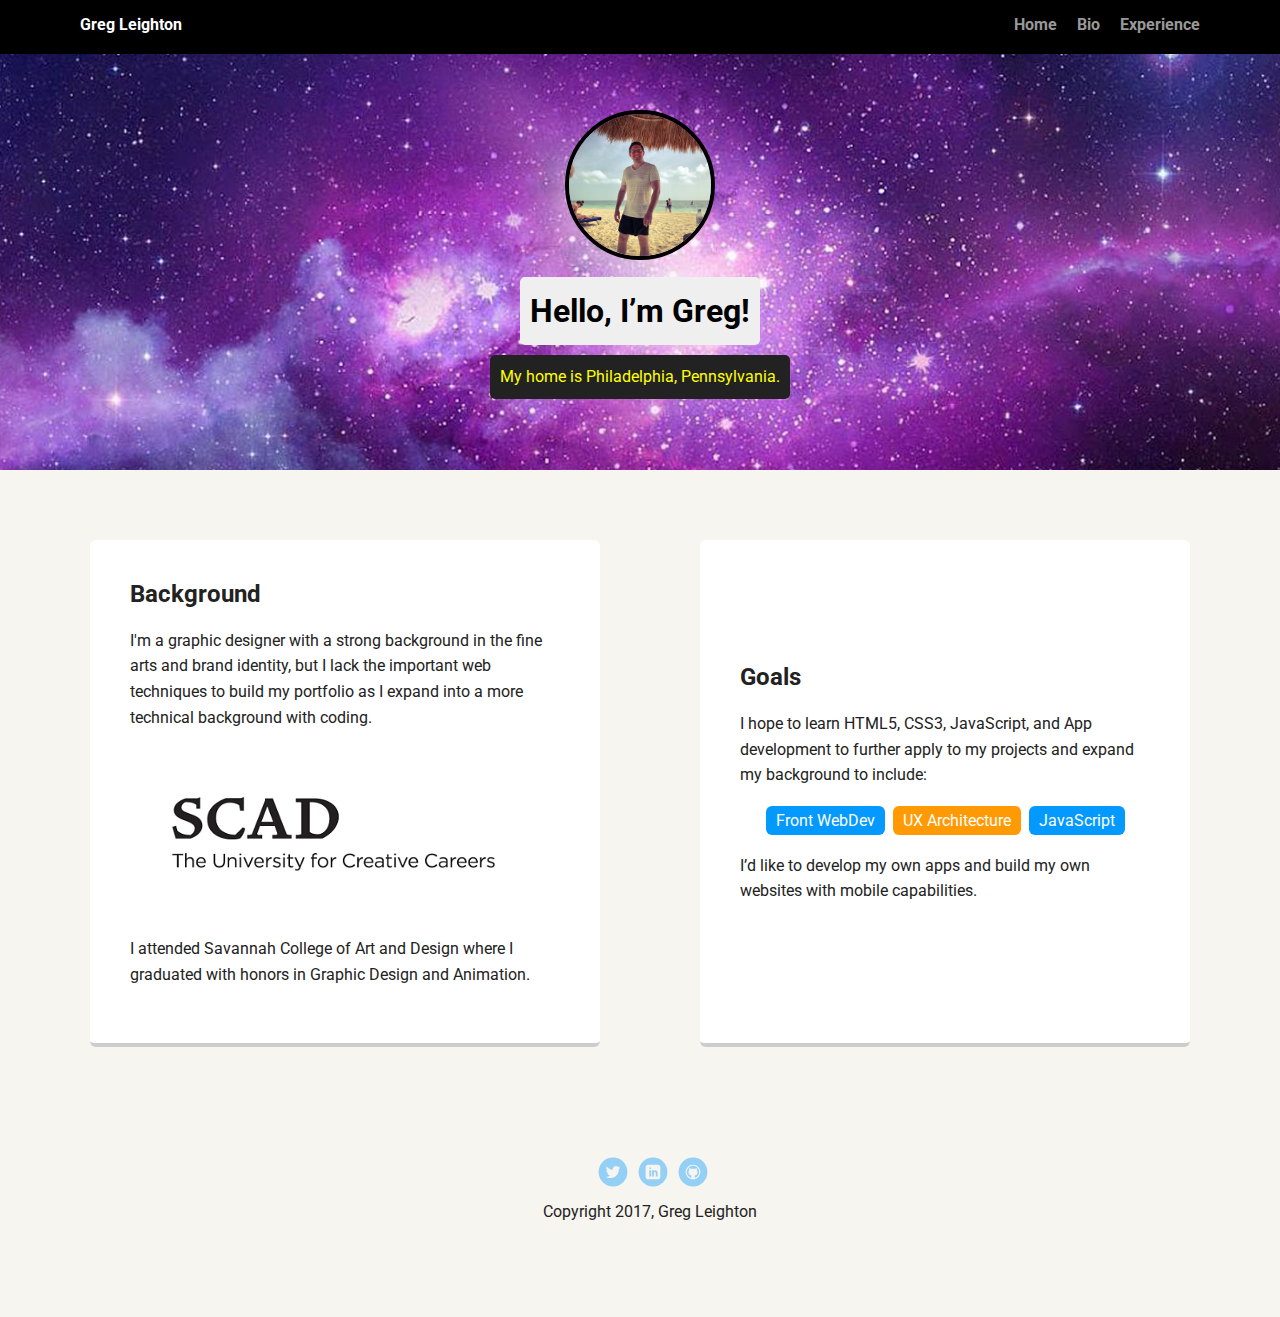
<file: index.html>
<!doctype html>
<html lang="en">
<head>
  <meta charset="utf-8">
  <title>Greg Leighton's Profile</title>
  <meta name="viewport" content="width=device-width, initial-scale=1.0">
  <link rel="stylesheet" href="styles.css">
  <link href="https://fonts.googleapis.com/css?family=Muli%7CRoboto:400,300,500,700,900" rel="stylesheet"></head>
  <body>

    <div class="main-nav">
        <ul class="nav">
          <li class="name">Greg Leighton</li>
          <li><a href="index.html">Home</a></li>
          <li><a href="bio.html">Bio</a></li>
          <li><a href="experience.html">Experience</a></li>
        </ul>
    </div>

    <header>
      <img src="images/me.png" alt="Hi I'm Greg" class="profile-image">
      <h1 class="tag name">Hello, I’m Greg!</h1>
      <p class="tag location">My home is Philadelphia, Pennsylvania.</p>
    </header>

    <main class="flex">
      <div class="card">
        <h2>Background</h2>
        <p>I'm a graphic designer with a strong background in the fine arts and brand identity, but I lack the important web techniques to build my portfolio as I expand into a more technical background with coding.</p>
        <img src="images/scad.jpg" alt="Savannah College of Art and Design" style="width:400px; height:170px">
        <p>I attended Savannah College of Art and Design where I graduated with honors in Graphic Design and Animation.</p>
      </div> 
      <div class="card">
        <h2>Goals</h2>
        <p>I hope to learn HTML5, CSS3, JavaScript, and App development to further apply to my projects and expand my background to include:</p>
        <ul class="skills">
          <li>Front WebDev</li>
          <li>UX Architecture</li>
          <li>JavaScript</li>
        </ul>
        <p>I’d like to develop my own apps and build my own websites with mobile capabilities.</p>
      </div>
    </main>
    <footer>
      <ul>
        <li><a href="https://twitter.com/leightondesign" class="social twitter">Twitter</a></li>
        <li><a href="https://www.linkedin.com/in/gregoryleighton/" class="social linkedin">LinkedIn</a></li>
        <li><a href="https://github.com/scadartguy" class="social github">Github</a></li>
      </ul>
      <p class="copyright">Copyright 2017, Greg Leighton</p>
    </footer>
  </body>
  </html>
</file>
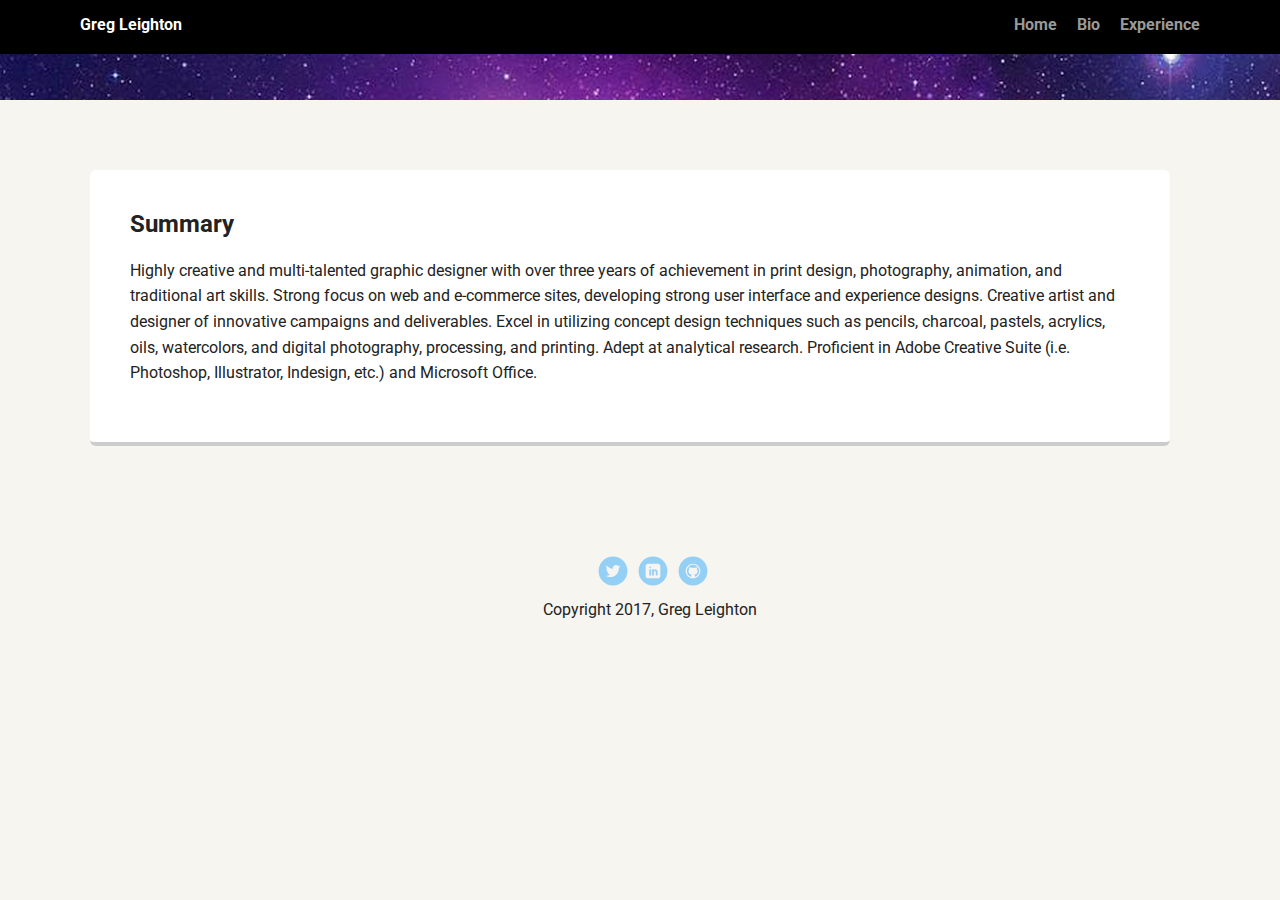
<file: bio.html>
<!doctype html>
<html lang="en">
<head>
  <meta charset="utf-8">
  <title>Greg Leighton's Profile</title>
  <meta name="viewport" content="width=device-width, initial-scale=1.0">
  <link rel="stylesheet" href="styles.css">
  <link href="https://fonts.googleapis.com/css?family=Muli%7CRoboto:400,300,500,700,900" rel="stylesheet"></head>
  <body>

    <div class="main-nav">
        <ul class="nav">
          <li class="name">Greg Leighton</li>
          <li><a href="index.html">Home</a></li>
          <li><a href="bio.html">Bio</a></li>
          <li><a href="experience.html">Experience</a></li>
        </ul>
    </div>

    <header id="bgheader" class="bgimg">
    </header>

    <main class="flex2">
      <div class="card2">
        <h2>Summary</h2>
		  <p>Highly creative and multi-talented graphic designer with over three years of achievement in print design, photography, animation, and traditional art skills. Strong focus on web and e-commerce sites, developing strong user interface and experience designs. Creative artist and designer of innovative campaigns and deliverables. Excel in utilizing concept design techniques such as pencils, charcoal, pastels, acrylics, oils, watercolors, and digital photography, processing, and printing. Adept at analytical research. Proficient in Adobe Creative Suite (i.e. Photoshop, Illustrator, Indesign, etc.) and Microsoft Office.</p> 
      </div> 
    </main>
    <footer>
      <ul>
        <li><a href="https://twitter.com/leightondesign" class="social twitter">Twitter</a></li>
        <li><a href="https://www.linkedin.com/in/gregoryleighton/" class="social linkedin">LinkedIn</a></li>
        <li><a href="https://github.com/scadartguy" class="social github">Github</a></li>
      </ul>
      <p class="copyright">Copyright 2017, Greg Leighton</p>
    </footer>
  </body>
  </html>
</file>
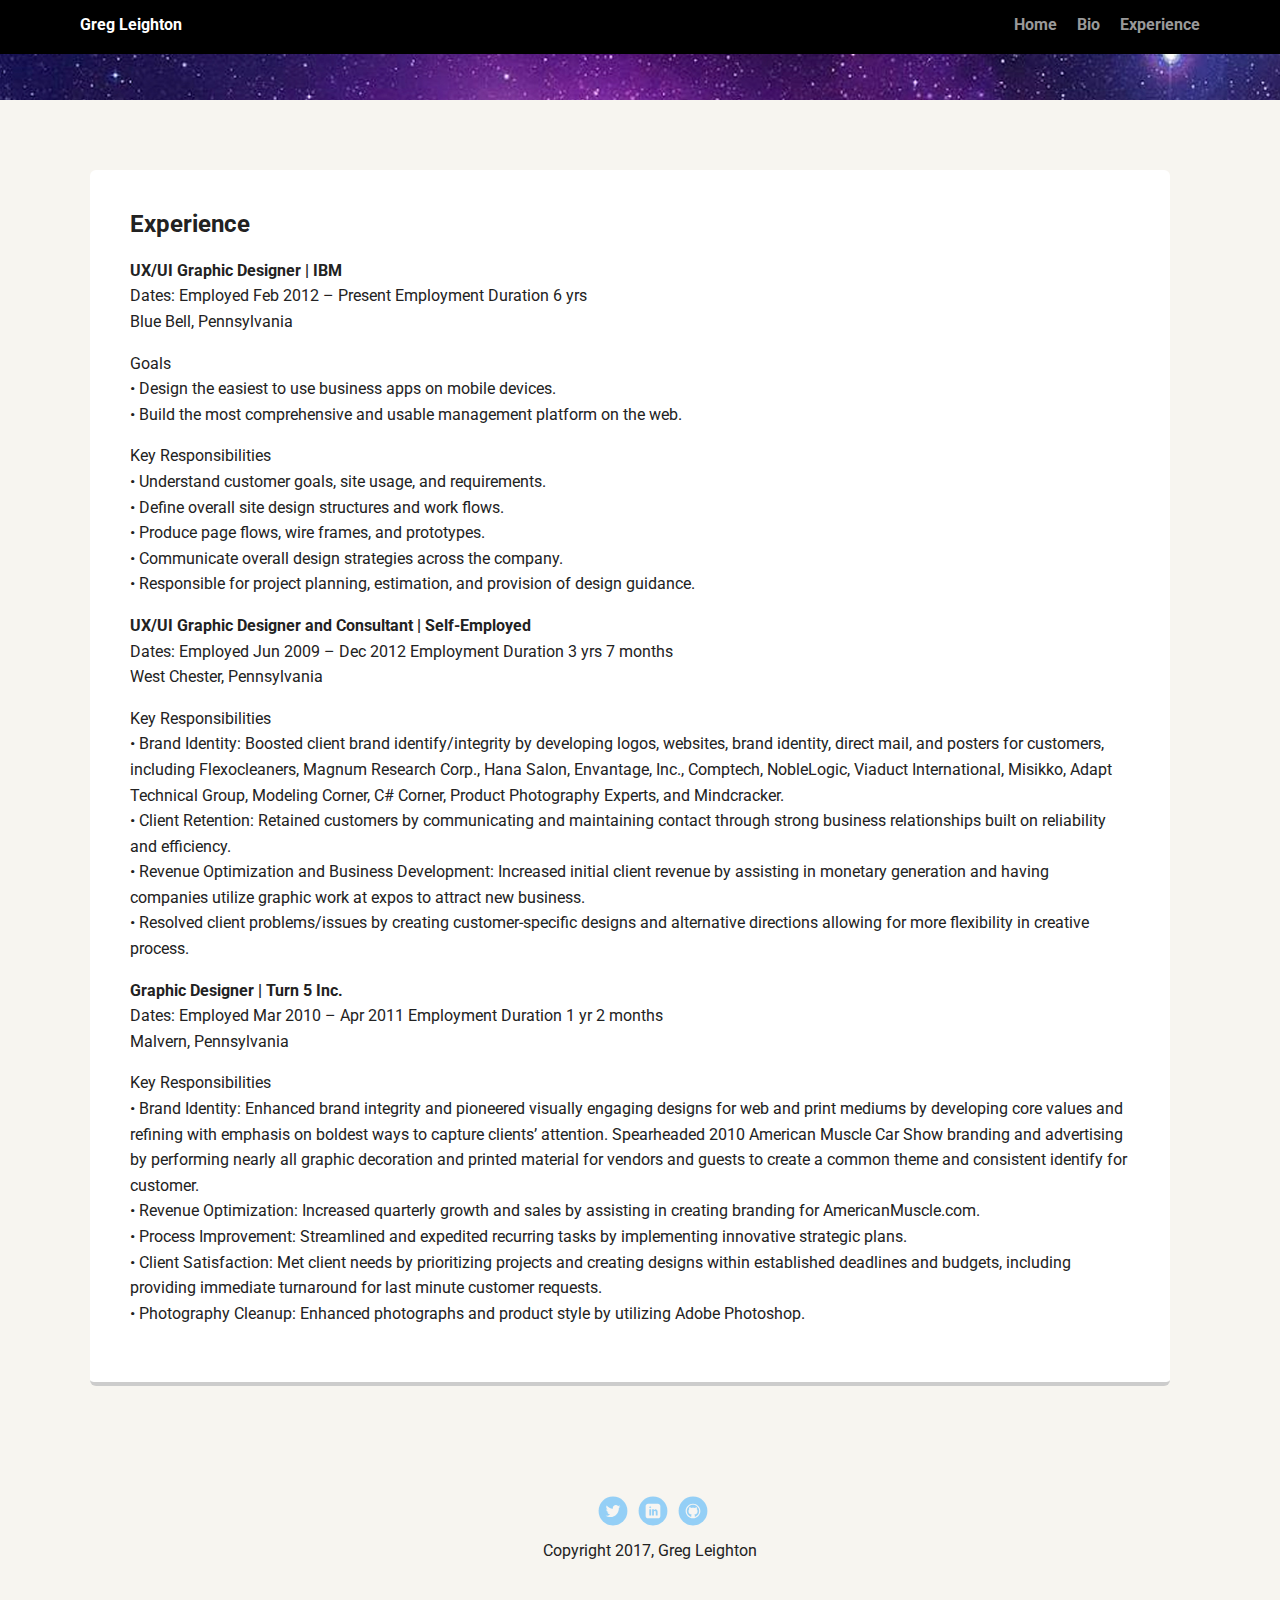
<file: experience.html>
<!doctype html>
<html lang="en">
<head>
  <meta charset="utf-8">
  <title>Greg Leighton's Profile</title>
  <meta name="viewport" content="width=device-width, initial-scale=1.0">
  <link rel="stylesheet" href="styles.css">
  <link href="https://fonts.googleapis.com/css?family=Muli%7CRoboto:400,300,500,700,900" rel="stylesheet"></head>
  <body>

    <div class="main-nav">
        <ul class="nav">
          <li class="name">Greg Leighton</li>
          <li><a href="index.html">Home</a></li>
          <li><a href="bio.html">Bio</a></li>
          <li><a href="experience.html">Experience</a></li>
        </ul>
    </div>

    <header id="bgheader" class="bgimg">
    </header>

    <main class="flex2">
      <div class="card2">
        <h2>Experience</h2>
		  <p><b>UX/UI Graphic Designer | IBM</b>
        <br>
		Dates: Employed Feb 2012 – Present  Employment Duration 6 yrs
		<br>
		Blue Bell, Pennsylvania
		</p>
		<p>
		Goals
		<br>
		• Design the easiest to use business apps on mobile devices.
		<br>
		• Build the most comprehensive and usable management platform on the web.
		</p>
		<p>
		Key Responsibilities
		<br>
		• Understand customer goals, site usage, and requirements.
		<br>
		• Define overall site design structures and work flows.
		<br>
		• Produce page flows, wire frames, and prototypes.
		<br>
		• Communicate overall design strategies across the company.
		<br>
		• Responsible for project planning, estimation, and provision of design guidance.</p>
		<p><b>UX/UI Graphic Designer and Consultant | Self-Employed</b>
        <br>
		Dates: Employed Jun 2009 – Dec 2012  Employment Duration 3 yrs 7 months
		<br>
		West Chester, Pennsylvania
		</p>
		<p>
		Key Responsibilities
		<br>
		•  Brand Identity: Boosted client brand identify/integrity by developing logos, websites, brand identity, direct mail, and posters for customers, including Flexocleaners, Magnum Research Corp., Hana Salon, Envantage, Inc., Comptech, NobleLogic, Viaduct International, Misikko, Adapt Technical Group, Modeling Corner, C# Corner, Product Photography Experts, and Mindcracker.
		<br>
		• Client Retention: Retained customers by communicating and maintaining contact through strong business relationships built on reliability and efficiency.
		<br>
		• Revenue Optimization and Business Development: Increased initial client revenue by assisting in monetary generation and having companies utilize graphic work at expos to attract new business.
		<br>
		• Resolved client problems/issues by creating customer-specific designs and alternative directions allowing for more flexibility in creative process.
		</p>
     		<p><b>Graphic Designer | Turn 5 Inc.</b>
        <br>
		Dates: Employed Mar 2010 – Apr 2011  Employment Duration 1 yr 2 months
		<br>
		Malvern, Pennsylvania
		</p>
		<p>
		Key Responsibilities
		<br>
		• Brand Identity: Enhanced brand integrity and pioneered visually engaging designs for web and print mediums by developing core values and refining with emphasis on boldest ways to capture clients’ attention. Spearheaded 2010 American Muscle Car Show branding and advertising by performing nearly all graphic decoration and printed material for vendors and guests to create a common theme and consistent identify for customer.
		<br>
		• Revenue Optimization: Increased quarterly growth and sales by assisting in creating branding for AmericanMuscle.com.
		<br>
		• Process Improvement: Streamlined and expedited recurring tasks by implementing innovative strategic plans.
		<br>
		• Client Satisfaction: Met client needs by prioritizing projects and creating designs within established deadlines and budgets, including providing immediate turnaround for last minute customer requests.
		<br>
		• Photography Cleanup: Enhanced photographs and product style by utilizing Adobe Photoshop.
		</p>
      </div> 
    </main>
    <footer>
      <ul>
        <li><a href="https://twitter.com/leightondesign" class="social twitter">Twitter</a></li>
        <li><a href="https://www.linkedin.com/in/gregoryleighton/" class="social linkedin">LinkedIn</a></li>
        <li><a href="https://github.com/scadartguy" class="social github">Github</a></li>
      </ul>
      <p class="copyright">Copyright 2017, Greg Leighton</p>
    </footer>
  </body>
  </html>
</file>
<file: styles.css>
/* Global Layout Set-up */
* { 
  box-sizing: border-box;
}
  
body {
  margin: 0;
  padding: 0;
  text-align: center;
  font-family: 'Roboto', sans-serif;
  color: #222;
  background: #f7f5f0;
}
/* Link Styles */

a {
  text-decoration: none;
  color: #999;
}
a:hover {
  color: #6633ff;
}

/* Section Styles */

.main-nav {
  width: 100%;
  background: black;
  min-height: 30px;
  padding: 10px;
  position: fixed;
  text-align: center;
}
.nav {
  display: flex;
  justify-content: space-around;
  font-weight: 700;
  list-style-type: none;
  margin: 0 auto;
  padding: 0;
}

.nav .name {
    display: block;
    margin-right: auto;
    color: white;
}
.nav li {
  padding: 5px 10px 10px 10px;
}
.nav a {
  transition: all .5s;
}
.nav a:hover {
  color: white
}
header {
  text-align: center;
  background: url('images/space.jpg') no-repeat top center ;
  background-size: cover;
  overflow: hidden;
  padding-top: 60px;
}
header {
  line-height: 1.5;
}
.bgimg {
  background: url('images/spaceheader.jpg') no-repeat top center ;
  background-size: 100% 100px;
  overflow: hidden;
  padding-bottom: 0;
}
header .profile-image {
  margin-top: 50px;
  width: 150px;
  height: 150px;
  border-radius: 100%;
  border: 4px solid black;
  transition: all .5s ease;	
}
header .profile-image:hover {
  transform: scale(1.5) rotate(720deg);
}
.tag {
  background-color: #efefef;
  color: black;
  padding: 10px;
  border-radius: 5px;
  display: table;
  margin: 10px auto;
} 
.location {
  background-color: #222;
  color: yellow;
}
.card {
  align-content: center;
  margin: 50px;
  padding: 20px 40px 40px 40px;
  max-width: 510px;
  text-align: left;
  background: #fff;
  border-bottom: 4px solid #ccc;
  border-radius: 6px;
  transition: all .5s;
}
.card:hover {
  border-color: #ff99ff;
}
.card2 {
  margin: 50px;
  padding: 20px 40px 40px 40px;
  max-width: 1000px;
  min-width: 90%;
  text-align: left;
  background: #fff;
  border-bottom: 4px solid #ccc;
  border-radius: 6px;
  transition: all .5s;
}
.card2:hover {
  border-color: #ff99ff;
}

ul.skills {
  padding: 0;
  text-align: center;
}

.skills li {
  border-radius: 6px;
  display: inline-block;
  background: #ff9904;
  color: white;
  padding: 5px 10px;
  margin: 2px;
}

.skills li:nth-child(odd) {
  background: #0399ff;
}

footer {
  width: 100%;
  min-height: 30px;
  padding: 20px 0 40px 20px;
}

footer .copyright {
  text-align: center;
  top: -8px;
  font-size: .75em;
}

footer ul {
  align-items: center;
  list-style-type: none;
  margin: 0;
  padding: 0;
}

footer ul li {
  display: inline-block;
}

a.social {
  display: inline-block;
  text-indent: -9999px;
  margin-left: 5px;
  width: 30px;
  height: 30px;
  background-size: 30px 30px;
  opacity: .4;
  transition: all .5s;
}
a.twitter {
  background-image: url(images/twitter.svg);
}
a.linkedin {
  background-image: url(images/linkedin.svg);
}
a.github {
  background-image: url(images/github.svg);
}
a.social:hover {
  opacity: 1;
}
.clearfix {
  clear: both;
}

/* Styles for larger screens */
@media screen and (min-width: 720px) {
  
  .flex {
      display: -ms-flexbox;      /* TWEENER - IE 10 */
      display: flex; 
      max-width: 1200px;
      -ms-flex-pack: distribute;
      justify-content: flex-start;
      margin: 0 auto;
  }
	
  .flex2 {
      display: -ms-flexbox;      /* TWEENER - IE 10 */
      display: flex; 
      max-width: 1200px;
      -ms-flex-pack: distribute;
      justify-content: flex-start;
      margin: 0 auto;
  }

  header {
    min-height: 470px;
  }
	
  #bgheader {
    min-height: 100px;
  }

  .nav {
    max-width: 1200px;
    padding: 0 30px;
  }


  main {
    padding-top: 20px;
  }

  main p {
    line-height: 1.6em;
  }

  footer {
    font-size: 1.3em;
    max-width: 1200px;
    margin: 40px auto;
  }

}
</file>
